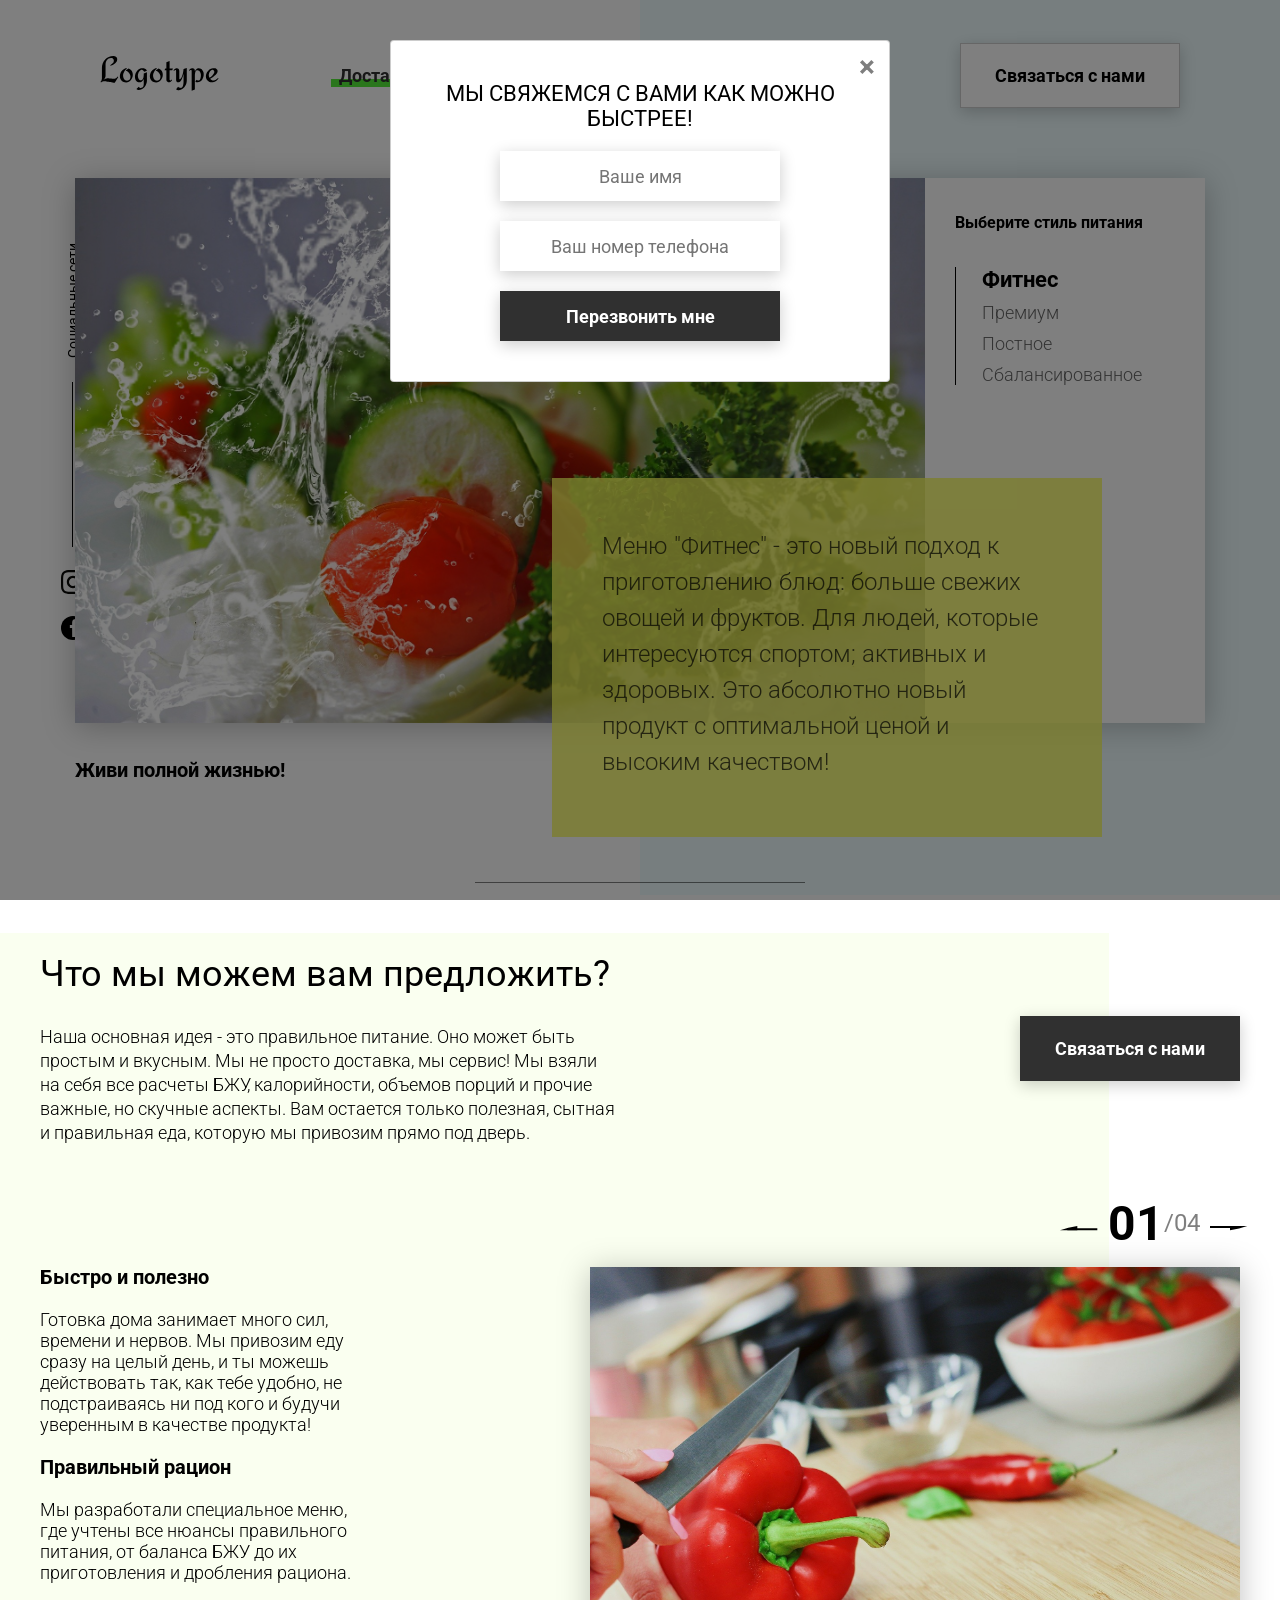
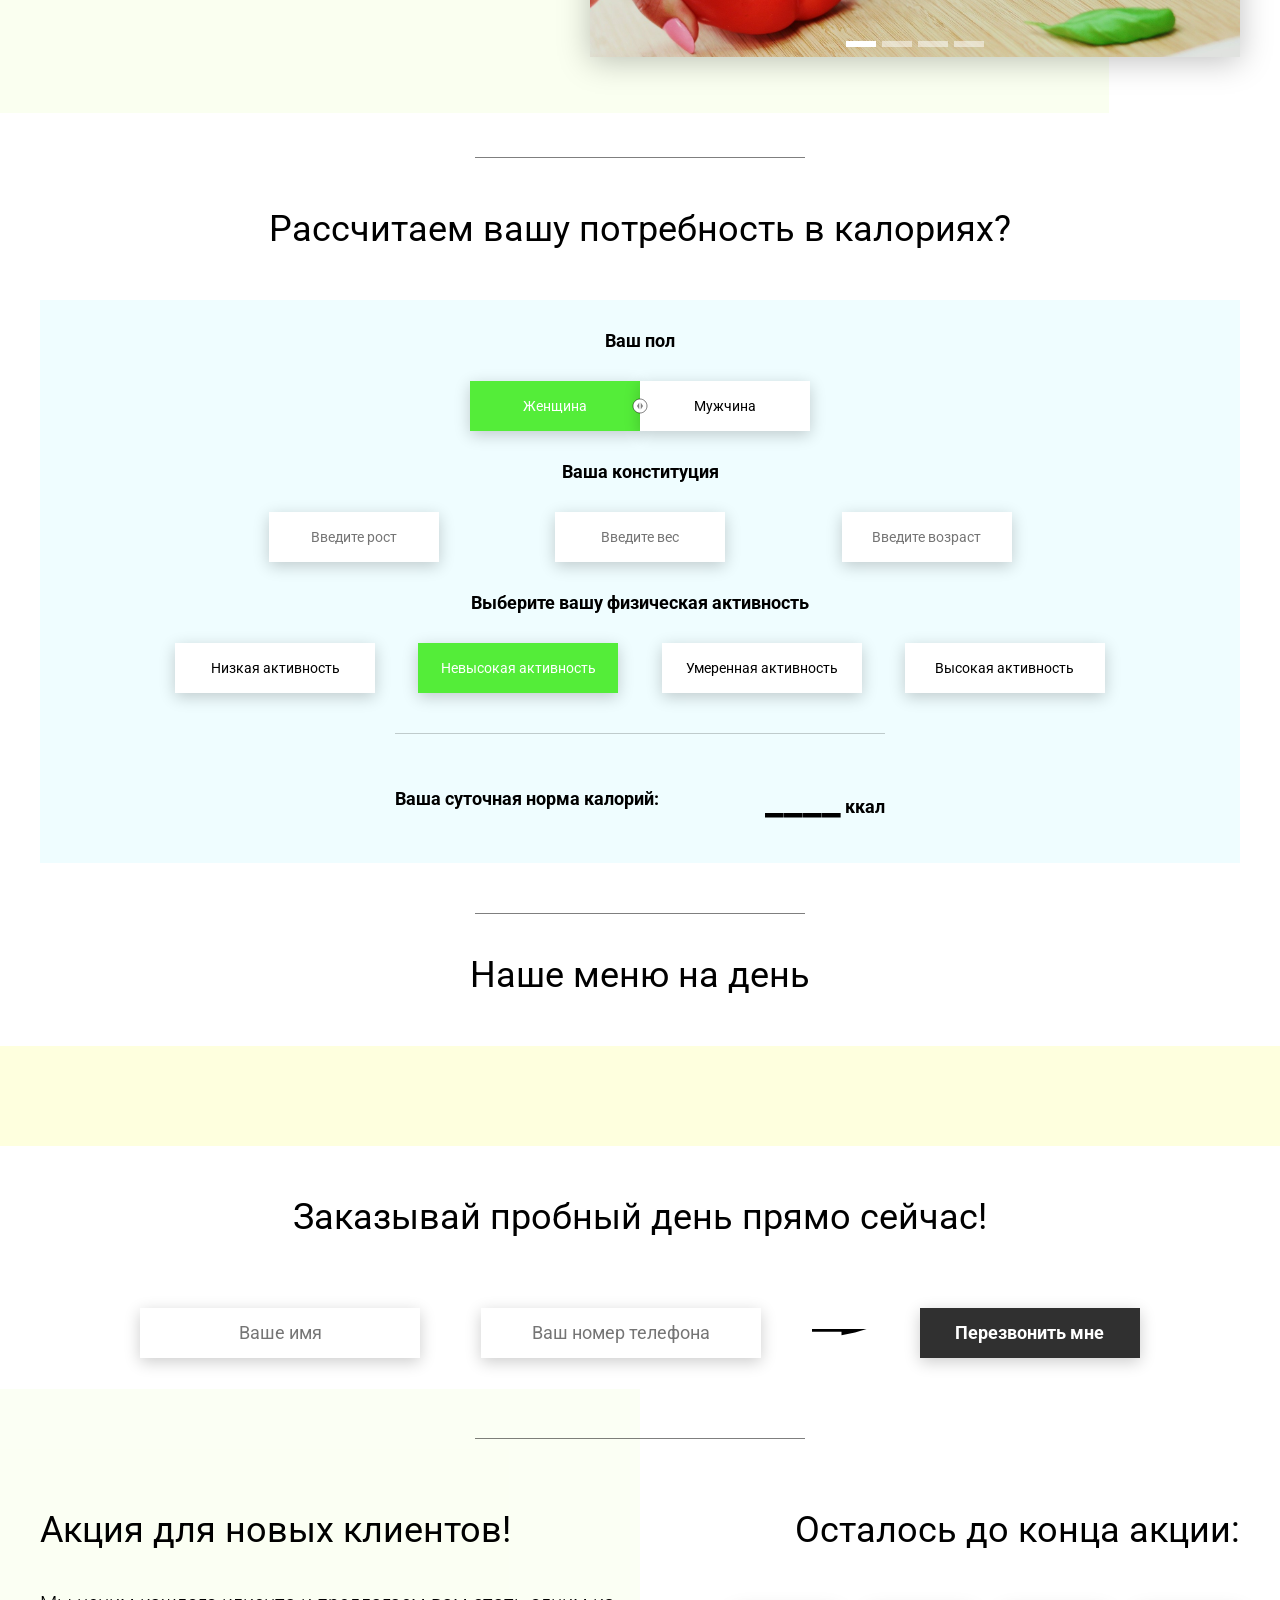
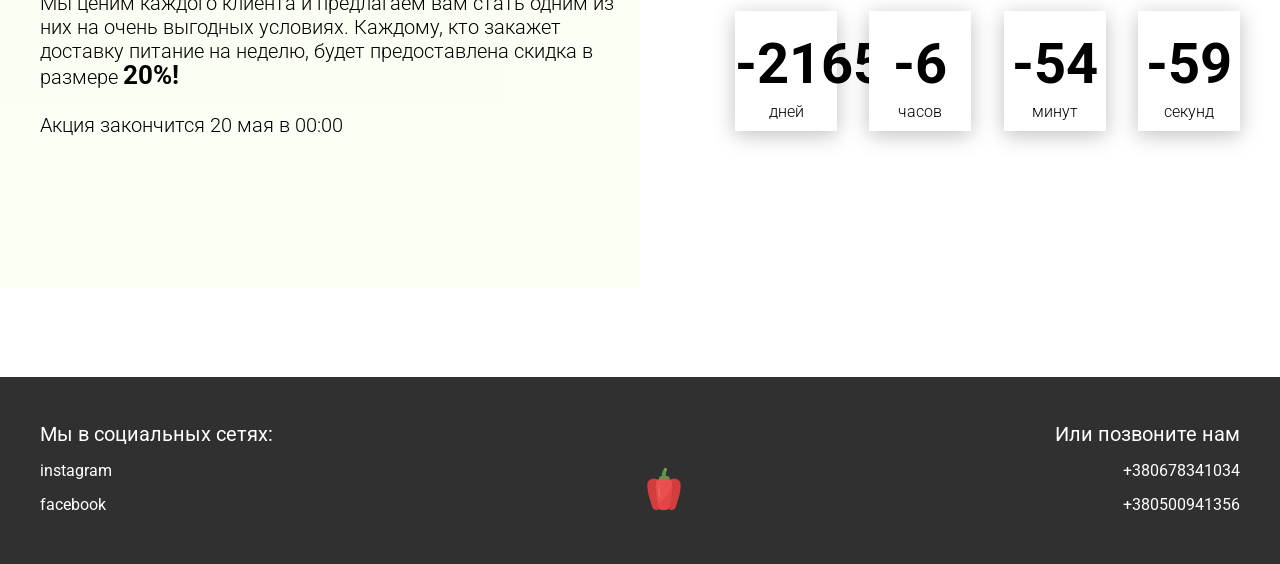
<file: food/index.html>
<!DOCTYPE html>
<html lang="en">
<head>
    <meta charset="UTF-8">
    <meta name="viewport" content="width=device-width, initial-scale=1.0">
    <title>Food</title>
    <link rel="stylesheet" href="css/styles1.css">
    <link rel="stylesheet" href="css/style.css">
</head>
<body>
    <header class="header">
        <div class="header__left-block">
            <div class="header__logo">
                <img src="icons/logo.svg" alt="Логотип">
            </div>
            <nav class="header__links">
                <a href="#" class="header__link">Доставка питания</a>
                <a href="#" class="header__link">Второй пункт</a>
            </nav>
        </div>
        <div class="header__right-block">
            <button class="btn btn_white" data-modal>Связаться с нами</button>
        </div>
    </header>
    <div class="sidepanel">
        <div class="sidepanel__text"><span>Социальные сети</span></div>
        <div class="sidepanel__divider"></div>
        <a href="#" class="sidepanel__icon">
            <img src="icons/instagram.svg" alt="instagram">
        </a>
        <a href="#" class="sidepanel__icon">
            <img src="icons/facebook.svg" alt="facebook">
        </a>
    </div>

    <div class="preview">
        <div class="bgc_blue"></div>
        <div class="container">
            <div class="tabcontainer">
                <div class="tabcontent">
                    <img src="img/tabs/vegy.jpg" alt="vegy">
                    <div class="tabcontent__descr">
                        Меню "Фитнес" - это новый подход к приготовлению блюд: больше свежих овощей и фруктов. Для людей, которые интересуются спортом; активных и здоровых. Это абсолютно новый продукт с оптимальной ценой и высоким качеством!
                    </div>
                </div>
                <div class="tabcontent">
                    <img src="img/tabs/elite.jpg" alt="elite">
                    <div class="tabcontent__descr">
                        Меню “Премиум” - мы используем не только красивый дизайн упаковки, но и качественное исполнение блюд. Красная рыба, морепродукты, фрукты - ресторанное меню без похода в ресторан!                                     
                    </div>
                </div>
                <div class="tabcontent">
                    <img src="img/tabs/post.jpg" alt="post">
                    <div class="tabcontent__descr">
                        Наше специальное “Постное меню” - это тщательный подбор ингредиентов: полное отсутствие продуктов животного происхождения. Полная гармония с собой и природой в каждом элементе! Все будет Ом!                                     
                    </div>
                </div>
                <div class="tabcontent">
                    <img src="img/tabs/vegy.jpg" alt="vegy">
                    <div class="tabcontent__descr">
                        Меню "Сбалансированное" - это соответствие вашего рациона всем научным рекомендациям. Мы тщательно просчитываем вашу потребность в к/б/ж/у и создаем лучшие блюда для вас.
                    </div>
                </div>
                <div class="tabheader">
                    <h3>Выберите стиль питания</h3>
                    <div class="tabheader__items">
                        <div class="tabheader__item tabheader__item_active">Фитнес</div>
                        <div class="tabheader__item">Премиум</div>
                        <div class="tabheader__item">Постное</div>
                        <div class="tabheader__item">Сбалансированное</div>
                    </div>
                </div>
            </div>
            <div class="preview__life">Живи полной жизнью!</div>
        </div>
    </div>

    <div class="divider"></div>

    <div class="offer">
        <div class="bgc_y"></div>
        <div class="container">
            <div class="offer__text">
                <h2 class="title">Что мы можем вам предложить?</h2>
                <div class="offer__descr">
                    Наша основная идея - это правильное питание. Оно может быть простым и вкусным. Мы не просто доставка, мы сервис! Мы взяли на себя все расчеты БЖУ, калорийности, объемов порций и прочие важные, но скучные аспекты. Вам остается только полезная, сытная и правильная еда, которую мы привозим прямо под дверь.
                </div>
            </div>
            <div class="offer__action">
                <button class="btn btn_dark" data-modal>Связаться с нами</button>
            </div>
        </div>
        <div class="container">
            <div class="offer__advantages">
                <h2>Быстро и полезно</h2>
                <div class="offer__advantages-text">
                    Готовка дома занимает много сил, времени и нервов. Мы привозим еду сразу на целый день, и ты можешь действовать так, как тебе удобно, не подстраиваясь ни под кого и будучи уверенным в качестве продукта!
                </div>
                <h2>Правильный рацион</h2>
                <div class="offer__advantages-text">
                    Мы разработали специальное меню, где учтены все нюансы правильного питания, от баланса БЖУ до их приготовления и дробления рациона.
                </div>
            </div>
            <div class="offer__slider">
                <div class="offer__slider-counter">
                    <div class="offer__slider-prev">
                        <img src="icons/left.svg" alt="prev">
                    </div>
                    <span id="current">03</span>
                    /
                    <span id="total">04</span>
                    <div class="offer__slider-next">
                        <img src="icons/right.svg" alt="next">
                    </div>
                </div>
                <div class="offer__slider-wrapper">
                   <div class="offer__slider-inner">
                        <div class="offer__slide">
                            <img src="img/slider/pepper.jpg" alt="pepper">
                        </div>
                        <div class="offer__slide">
                            <img src="img/slider/food-12.jpg" alt="food">
                        </div>
                        <div class="offer__slide">
                            <img src="img/slider/olive-oil.jpg" alt="oil">
                        </div>
                        <div class="offer__slide">
                            <img src="img/slider/paprika.jpg" alt="paprika">
                        </div>
                   </div>
                </div>
            </div>
        </div>
    </div>

    <div class="divider"></div>

    <div class="calculating">
        <div class="container">
            <h2 class="title">Рассчитаем вашу потребность в калориях?
            </h2>
            <div class="calculating__field">
                <div class="calculating__subtitle">
                    Ваш пол
                </div>
                <div class="calculating__choose" id="gender">
                    <div class="calculating__choose-item calculating__choose-item_active" id="female">Женщина</div>
                    <div class="calculating__choose-item" id="male">Мужчина</div>
                </div>

                <div class="calculating__subtitle">
                    Ваша конституция
                </div>
                <div class="calculating__choose calculating__choose_medium">
                    <input type="text" id="height" placeholder="Введите рост" class="calculating__choose-item">
                    <input type="text" id="weight" placeholder="Введите вес"  class="calculating__choose-item">
                    <input type="text" id="age" placeholder="Введите возраст" class="calculating__choose-item">
                </div>

                <div class="calculating__subtitle">
                    Выберите вашу физическая активность
                </div>
                <div class="calculating__choose calculating__choose_big">
                    <div data-ratio="1.2" id="low" class="calculating__choose-item">Низкая активность </div>
                    <div data-ratio="1.375" id="small"  class="calculating__choose-item calculating__choose-item_active">Невысокая активность</div>
                    <div data-ratio="1.55" id="medium" class="calculating__choose-item">Умеренная активность</div>
                    <div data-ratio="1.725" id="high" class="calculating__choose-item">Высокая активность</div>
                </div>

                <div class="calculating__divider"></div>

                <div class="calculating__total">
                    <div class="calculating__subtitle">
                        Ваша суточная норма калорий:
                    </div>
                    <div class="calculating__result">
                        <span>2700</span> ккал
                    </div>
                </div>
            </div>
        </div>
    </div>

    <div class="divider"></div>

    <div class="menu">
        <h2 class="title">Наше меню на день</h2>

        <div class="menu__field">
            <div class="container">

            </div>
        </div>
    </div>

    <div class="order">
        <div class="container">
            <div class="title">Заказывай пробный день прямо сейчас!</div>
            <form action="#" class="order__form">
                <input required placeholder="Ваше имя" name="name" type="text" class="order__input">
                <input required placeholder="Ваш номер телефона" name="phone" type="phone" class="order__input">
                <img src="icons/right.svg" alt="right">
                <button class="btn btn_dark btn_min">Перезвонить мне</button>
            </form>
        </div>
    </div>

    <div class="divider"></div>

    <div class="promotion">
        <div class="bgc_y"></div>
        <div class="container">
            <div class="promotion__text">
                <div class="title">Акция для новых клиентов!</div>
                <div class="promotion__descr">
                    Мы ценим каждого клиента и предлагаем вам стать одним из них на очень выгодных условиях. 
                    Каждому, кто закажет доставку питание на неделю, будет предоставлена скидка в размере <span>20%!</span>
                    <br><br>
                    Акция закончится 20 мая в 00:00
                </div>
            </div>
            <div class="promotion__timer">
                <div class="title">Осталось до конца акции:</div>
                <div class="timer">
                    <div class="timer__block">
                        <span id="days">12</span>
                        дней
                    </div>
                    <div class="timer__block">
                        <span id="hours">20</span>
                        часов
                    </div>
                    <div class="timer__block">
                        <span id="minutes">56</span>
                        минут
                    </div>
                    <div class="timer__block">
                        <span id="seconds">20</span>
                        секунд
                    </div>
                </div>
            </div>
        </div>
    </div>

    <footer class="footer">
        <div class="container">
            <div class="social">
                <div class="subtitle">Мы в социальных сетях:</div>
                <a href="#" class="link">instagram</a>
                <a href="#" class="link">facebook</a>
            </div>
            <div class="pepper">
                <img src="icons/veg.svg" alt="pepper">
            </div>
            <div class="call">
                <div class="subtitle">Или позвоните нам</div>
                <a href="#" class="link">+380678341034</a>
                <a href="#" class="link">+380500941356</a>
            </div>
        </div>
    </footer>

    <div class="modal">
        <div class="modal__dialog">
            <div class="modal__content">
                <form action="#">
                    <div class="modal__close" data-close>&times;</div>
                    <div class="modal__title">Мы свяжемся с вами как можно быстрее!</div>
                    <input required placeholder="Ваше имя" name="name" type="text" class="modal__input">
                    <input required placeholder="Ваш номер телефона" name="phone" type="phone" class="modal__input">
                    <button class="btn btn_dark btn_min">Перезвонить мне</button>
                </form>
            </div>
        </div>
    </div>
    <script src="js/bundle.js"></script>
</body>
</html>
</file>
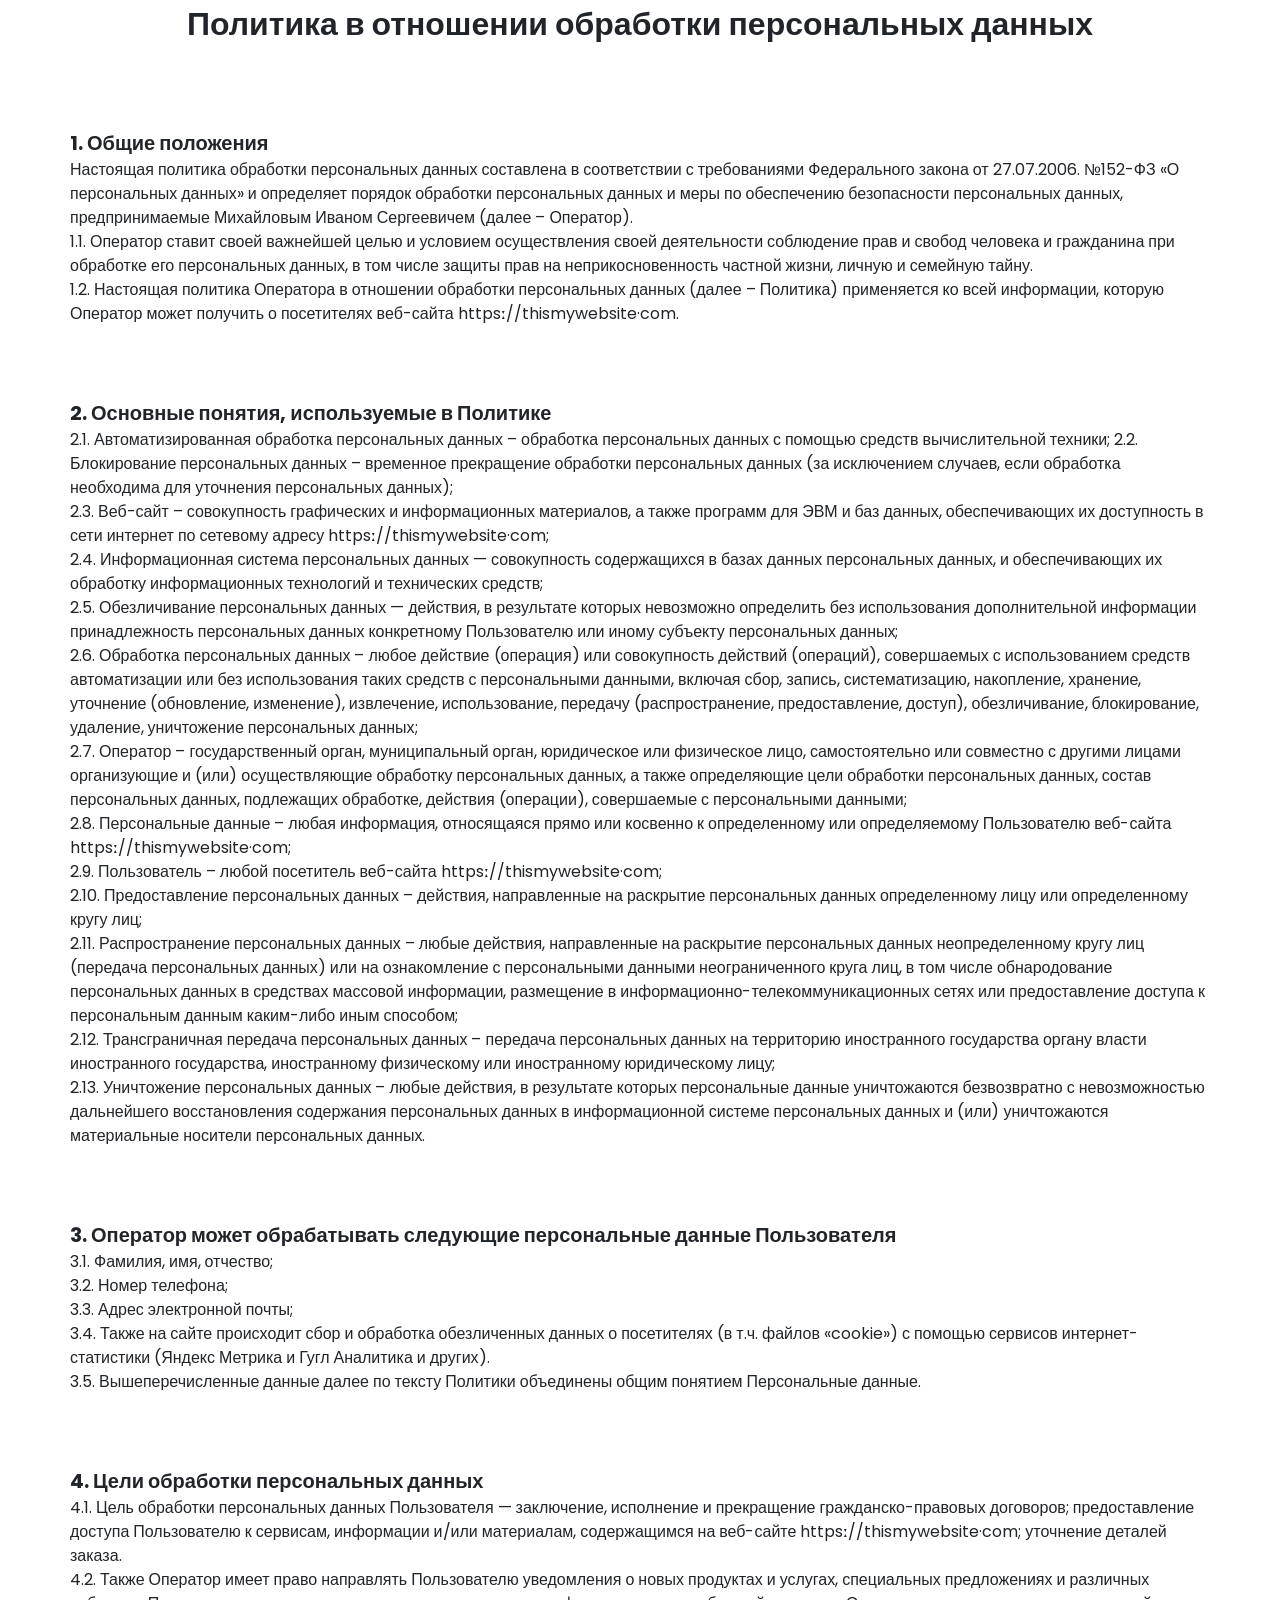
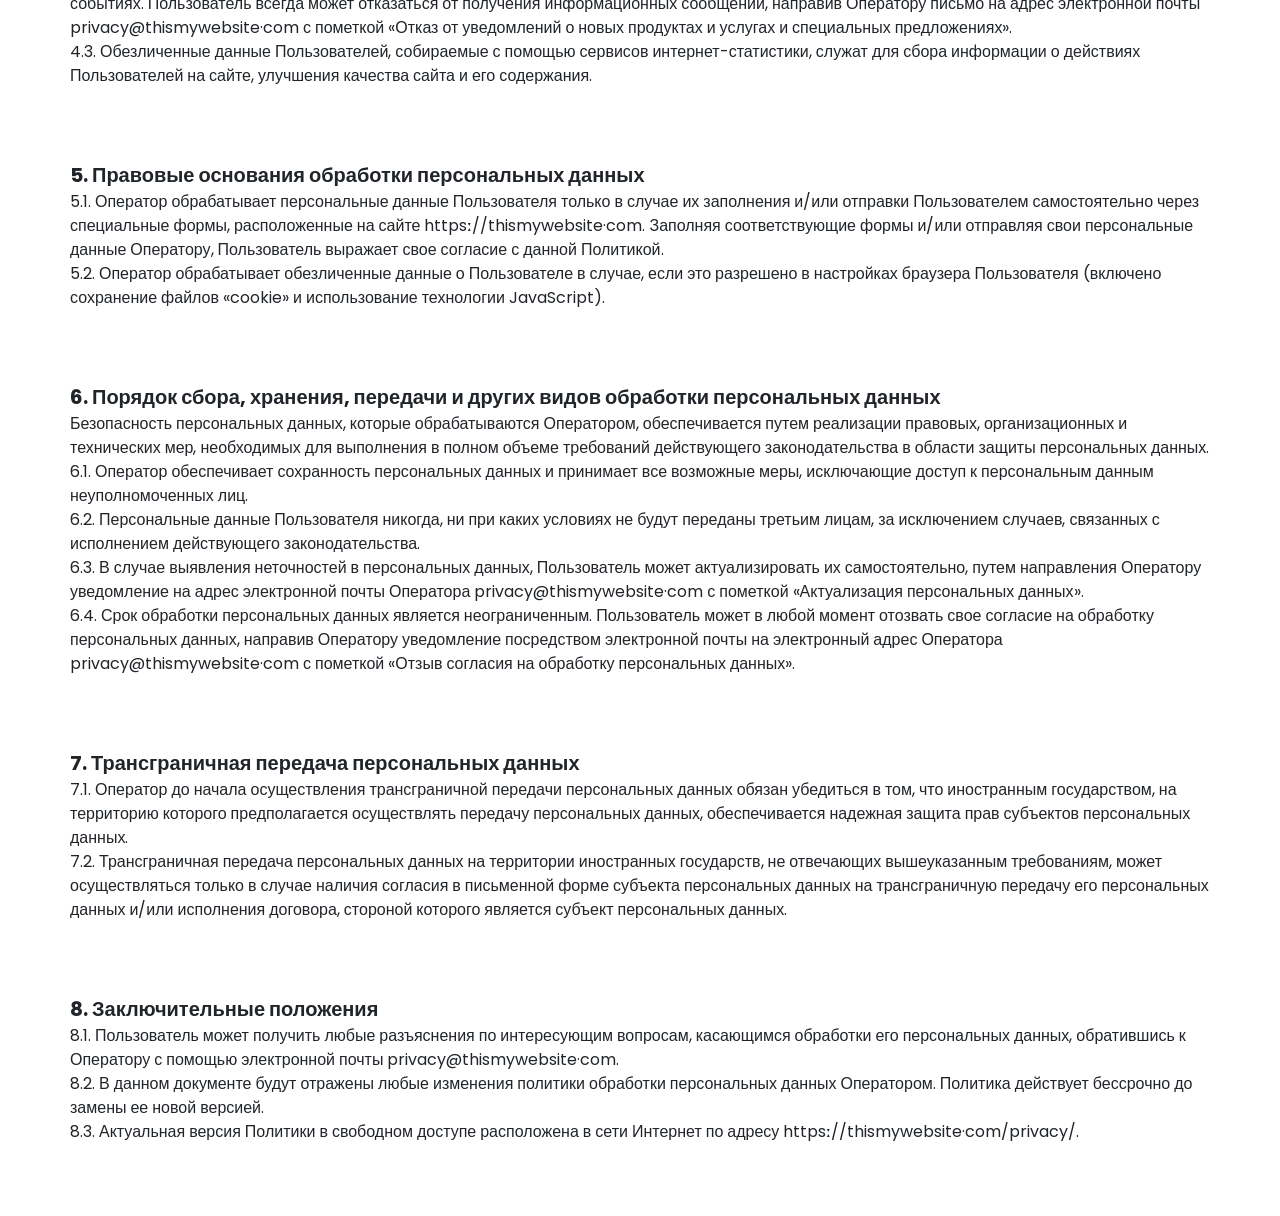
<file: policy.html>
<!DOCTYPE html><html lang="en"><head><meta charset="UTF-8"><meta name="viewport" content="width=device-width,initial-scale=1"><title>Policy</title><link rel="stylesheet" href="css/style.min.css"></head><body><div class="container"><h1 class="mainH1">Политика в отношении обработки персональных данных</h1><br><br><br><span class="policy__title">1. Общие положения</span><br>Настоящая политика обработки персональных данных составлена в соответствии с требованиями Федерального закона от 27.07.2006. №152-ФЗ «О персональных данных» и определяет порядок обработки персональных данных и меры по обеспечению безопасности персональных данных, предпринимаемые Михайловым Иваном Сергеевичем (далее – Оператор).<br>1.1. Оператор ставит своей важнейшей целью и условием осуществления своей деятельности соблюдение прав и свобод человека и гражданина при обработке его персональных данных, в том числе защиты прав на неприкосновенность частной жизни, личную и семейную тайну.<br>1.2. Настоящая политика Оператора в отношении обработки персональных данных (далее – Политика) применяется ко всей информации, которую Оператор может получить о посетителях веб-сайта httpsː//thismywebsite·com.<br><br><br><br><span class="policy__title">2. Основные понятия, используемые в Политике</span><br>2.1. Автоматизированная обработка персональных данных – обработка персональных данных с помощью средств вычислительной техники; 2.2. Блокирование персональных данных – временное прекращение обработки персональных данных (за исключением случаев, если обработка необходима для уточнения персональных данных);<br>2.3. Веб-сайт – совокупность графических и информационных материалов, а также программ для ЭВМ и баз данных, обеспечивающих их доступность в сети интернет по сетевому адресу httpsː//thismywebsite·com;<br>2.4. Информационная система персональных данных — совокупность содержащихся в базах данных персональных данных, и обеспечивающих их обработку информационных технологий и технических средств;<br>2.5. Обезличивание персональных данных — действия, в результате которых невозможно определить без использования дополнительной информации принадлежность персональных данных конкретному Пользователю или иному субъекту персональных данных;<br>2.6. Обработка персональных данных – любое действие (операция) или совокупность действий (операций), совершаемых с использованием средств автоматизации или без использования таких средств с персональными данными, включая сбор, запись, систематизацию, накопление, хранение, уточнение (обновление, изменение), извлечение, использование, передачу (распространение, предоставление, доступ), обезличивание, блокирование, удаление, уничтожение персональных данных;<br>2.7. Оператор – государственный орган, муниципальный орган, юридическое или физическое лицо, самостоятельно или совместно с другими лицами организующие и (или) осуществляющие обработку персональных данных, а также определяющие цели обработки персональных данных, состав персональных данных, подлежащих обработке, действия (операции), совершаемые с персональными данными;<br>2.8. Персональные данные – любая информация, относящаяся прямо или косвенно к определенному или определяемому Пользователю веб-сайта httpsː//thismywebsite·com;<br>2.9. Пользователь – любой посетитель веб-сайта httpsː//thismywebsite·com;<br>2.10. Предоставление персональных данных – действия, направленные на раскрытие персональных данных определенному лицу или определенному кругу лиц;<br>2.11. Распространение персональных данных – любые действия, направленные на раскрытие персональных данных неопределенному кругу лиц (передача персональных данных) или на ознакомление с персональными данными неограниченного круга лиц, в том числе обнародование персональных данных в средствах массовой информации, размещение в информационно-телекоммуникационных сетях или предоставление доступа к персональным данным каким-либо иным способом;<br>2.12. Трансграничная передача персональных данных – передача персональных данных на территорию иностранного государства органу власти иностранного государства, иностранному физическому или иностранному юридическому лицу;<br>2.13. Уничтожение персональных данных – любые действия, в результате которых персональные данные уничтожаются безвозвратно с невозможностью дальнейшего восстановления содержания персональных данных в информационной системе персональных данных и (или) уничтожаются материальные носители персональных данных.<br><br><br><br><span class="policy__title">3. Оператор может обрабатывать следующие персональные данные Пользователя</span><br>3.1. Фамилия, имя, отчество;<br>3.2. Номер телефона;<br>3.3. Адрес электронной почты;<br>3.4. Также на сайте происходит сбор и обработка обезличенных данных о посетителях (в т.ч. файлов «cookie») с помощью сервисов интернет-статистики (Яндекс Метрика и Гугл Аналитика и других).<br>3.5. Вышеперечисленные данные далее по тексту Политики объединены общим понятием Персональные данные.<br><br><br><br><span class="policy__title">4. Цели обработки персональных данных</span><br>4.1. Цель обработки персональных данных Пользователя — заключение, исполнение и прекращение гражданско-правовых договоров; предоставление доступа Пользователю к сервисам, информации и/или материалам, содержащимся на веб-сайте httpsː//thismywebsite·com; уточнение деталей заказа.<br>4.2. Также Оператор имеет право направлять Пользователю уведомления о новых продуктах и услугах, специальных предложениях и различных событиях. Пользователь всегда может отказаться от получения информационных сообщений, направив Оператору письмо на адрес электронной почты privacy@thismywebsite·com с пометкой «Отказ от уведомлений о новых продуктах и услугах и специальных предложениях».<br>4.3. Обезличенные данные Пользователей, собираемые с помощью сервисов интернет-статистики, служат для сбора информации о действиях Пользователей на сайте, улучшения качества сайта и его содержания.<br><br><br><br><span class="policy__title">5. Правовые основания обработки персональных данных</span><br>5.1. Оператор обрабатывает персональные данные Пользователя только в случае их заполнения и/или отправки Пользователем самостоятельно через специальные формы, расположенные на сайте httpsː//thismywebsite·com. Заполняя соответствующие формы и/или отправляя свои персональные данные Оператору, Пользователь выражает свое согласие с данной Политикой.<br>5.2. Оператор обрабатывает обезличенные данные о Пользователе в случае, если это разрешено в настройках браузера Пользователя (включено сохранение файлов «cookie» и использование технологии JavaScript).<br><br><br><br><span class="policy__title">6. Порядок сбора, хранения, передачи и других видов обработки персональных данных</span><br>Безопасность персональных данных, которые обрабатываются Оператором, обеспечивается путем реализации правовых, организационных и технических мер, необходимых для выполнения в полном объеме требований действующего законодательства в области защиты персональных данных.<br>6.1. Оператор обеспечивает сохранность персональных данных и принимает все возможные меры, исключающие доступ к персональным данным неуполномоченных лиц.<br>6.2. Персональные данные Пользователя никогда, ни при каких условиях не будут переданы третьим лицам, за исключением случаев, связанных с исполнением действующего законодательства.<br>6.3. В случае выявления неточностей в персональных данных, Пользователь может актуализировать их самостоятельно, путем направления Оператору уведомление на адрес электронной почты Оператора privacy@thismywebsite·com с пометкой «Актуализация персональных данных».<br>6.4. Срок обработки персональных данных является неограниченным. Пользователь может в любой момент отозвать свое согласие на обработку персональных данных, направив Оператору уведомление посредством электронной почты на электронный адрес Оператора privacy@thismywebsite·com с пометкой «Отзыв согласия на обработку персональных данных».<br><br><br><br><span class="policy__title">7. Трансграничная передача персональных данных</span><br>7.1. Оператор до начала осуществления трансграничной передачи персональных данных обязан убедиться в том, что иностранным государством, на территорию которого предполагается осуществлять передачу персональных данных, обеспечивается надежная защита прав субъектов персональных данных.<br>7.2. Трансграничная передача персональных данных на территории иностранных государств, не отвечающих вышеуказанным требованиям, может осуществляться только в случае наличия согласия в письменной форме субъекта персональных данных на трансграничную передачу его персональных данных и/или исполнения договора, стороной которого является субъект персональных данных.<br><br><br><br><span class="policy__title">8. Заключительные положения</span><br>8.1. Пользователь может получить любые разъяснения по интересующим вопросам, касающимся обработки его персональных данных, обратившись к Оператору с помощью электронной почты privacy@thismywebsite·com.<br>8.2. В данном документе будут отражены любые изменения политики обработки персональных данных Оператором. Политика действует бессрочно до замены ее новой версией.<br>8.3. Актуальная версия Политики в свободном доступе расположена в сети Интернет по адресу httpsː//thismywebsite·com/privacy/.<br><br><br><br></div><script src="js/script.js"></script></body></html>
</file>
<file: food/css/styles1.css>
.carousel-indicators {
    position: absolute;
    right: 0;
    bottom: 0;
    left: 0;
    z-index: 15;
    display: flex;
    justify-content: center;
    margin-right: 15%;
    margin-left: 15%;
    list-style: none;
}

.dot {
    box-sizing: content-box;
    flex: 0 1 auto;
    width: 30px;
    height: 6px;
    margin-right: 3px;
    margin-left: 3px;
    cursor: pointer;
    background-color: #fff;
    background-clip: padding-box;
    border-top: 10px solid transparent;
    border-bottom: 10px solid transparent;
    opacity: .5;
    transition: opacity .6s ease;
}
</file>
<file: food/css/style.css>
@import url(https://fonts.googleapis.com/css?family=Roboto:300,400,700&display=swap&subset=cyrillic-ext);*{box-sizing:border-box;margin:0;padding:0;font-family:Roboto,sans-serif}a{text-decoration:none}.btn{width:220px;height:65px;display:flex;justify-content:center;align-items:center;background-color:#fff;font-size:18px;font-weight:700;border:1px solid rgba(0,0,0,.2);box-shadow:0 4px 15px rgba(0,0,0,.2);cursor:pointer;transition:.3s all;outline:0}.btn_white{background-color:#fff}.btn_dark{background-color:#303030;color:#fff;border:none}.btn_min{height:50px}.btn:hover{box-shadow:0 4px 30px rgba(0,0,0,.3)}.container{max-width:1200px;margin:0 auto}.divider{width:330px;height:1px;margin:0 auto;background-color:rgba(0,0,0,.5)}.title{font-size:36px;font-weight:400}.header{display:flex;justify-content:space-between;align-items:center;height:150px;padding:0 100px}.header__left-block{display:flex;justify-content:space-between;min-width:550px}.header__logo{max-width:170px}.header__logo img{width:100%}.header__links{display:flex;align-items:center}.header__link{position:relative;margin-right:45px;font-weight:700;font-size:18px;color:#303030}.header__link:after{content:'';position:absolute;display:block;width:110%;left:-5%;bottom:-1px;z-index:-1;height:8px;background:#54ed39}.header__link:last-child{margin-right:0}.sidepanel{position:fixed;left:60px;top:240px;height:400px;width:25px;display:flex;flex-direction:column;justify-content:space-between;align-items:center}.sidepanel__text{width:120px;height:120px;font-size:14px}.sidepanel__text span{display:flex;transform:rotate(-90deg) translateX(-50px)}.sidepanel__divider{width:1px;height:165px;background-color:#000}.sidepanel__icon{width:24px;height:24px}.sidepanel__icon img{width:100%}.preview{padding:28px 0 100px 0;position:relative}.preview__life{font-weight:700;font-size:20px;margin-left:35px;margin-top:35px}.bgc_blue{position:absolute;right:0;top:-155px;width:50vw;height:900px;background:rgba(146,242,255,.15);z-index:-1}.tabcontainer{display:flex;width:1130px;margin:0 auto;box-shadow:0 4px 30px rgba(0,0,0,.25)}.tabcontent{width:850px;position:relative}.tabcontent img{width:100%;height:100%;object-fit:cover}.tabcontent__descr{position:absolute;top:300px;right:-177px;width:550px;height:359px;background:rgba(251,254,93,.8);padding:50px;font-size:24px;font-weight:300;line-height:36px;color:rgba(0,0,0,.7)}.tabheader{width:280px;padding:35px 30px;background-color:#fff}.tabheader h3{font-weight:700;font-size:16px}.tabheader__items{margin-top:35px;padding-left:26px;border-left:1px solid #000}.tabheader__item{font-weight:700;font-size:18px;font-weight:300;margin-top:10px;color:rgba(0,0,0,.6);cursor:pointer;transition:.3s all}.tabheader__item_active{color:#000;font-size:22px;font-weight:700}.offer{padding:70px 0 100px 0;position:relative}.offer .container{display:flex;justify-content:space-between}.offer .bgc_y{position:absolute;width:1109px;height:780px;background:rgba(243,255,222,.45);z-index:-1;top:50px}.offer__text{width:580px}.offer__descr{font-size:18px;margin-top:30px;font-weight:300;line-height:24px}.offer__action{display:flex;align-items:center;justify-content:flex-end}.offer__advantages{width:330px;margin-top:50px}.offer__advantages h2{font-weight:700;font-size:20px;margin-top:20px}.offer__advantages h2:first-child{margin-top:70px}.offer__advantages-text{margin-top:20px;font-size:18px;font-weight:300;line-height:21px}.offer__slider{width:650px;margin-top:50px;display:flex;flex-direction:column;align-items:flex-end}.offer__slider-counter{display:flex;width:180px;align-items:center;font-size:24px;color:rgba(0,0,0,.5)}.offer__slider-wrapper{width:100%;margin-top:15px;box-shadow:0 4px 30px rgba(0,0,0,.25)}.offer__slider-prev{margin-right:10px;cursor:pointer}.offer__slider-next{margin-left:10px;cursor:pointer}.offer__slider #current{font-size:48px;font-weight:700;color:#000}.offer__slide{width:100%;height:390px}.offer__slide img{width:100%;height:100%;object-fit:cover}.calculating{padding:50px 0}.calculating .title{text-align:center}.calculating__field{width:100%;margin-top:50px;background:rgba(146,242,255,.15);padding:30px 0 40px 0}.calculating__subtitle{text-align:center;font-size:18px;font-weight:700;margin-top:30px}.calculating__subtitle:first-child{margin-top:0}.calculating #gender:after{content:'';position:absolute;top:50%;transform:translateY(-50%);display:block;width:16px;height:16px;background:url(../icons/switch.svg) center center/cover no-repeat}.calculating__choose{position:relative;display:flex;margin-top:30px;justify-content:center}.calculating__choose-item{display:flex;align-items:center;justify-content:center;width:170px;height:50px;padding:0 10px;background:#fff;box-shadow:0 4px 15px rgba(0,0,0,.2);border:none;text-align:center;font-size:14px;cursor:pointer;outline:0;transition:.3s all}.calculating__choose-item_active{color:#fff;background-color:#54ed39}.calculating__choose_medium{width:743px;justify-content:space-between;margin:30px auto 0 auto}.calculating__choose_big{width:930px;justify-content:space-between;margin:30px auto 0 auto}.calculating__choose_big .calculating__choose-item{width:200px}.calculating__divider{width:490px;height:1px;margin:40px auto;background-color:rgba(0,0,0,.2)}.calculating__total{width:490px;margin:0 auto;display:flex;justify-content:space-between;align-items:center}.calculating__result{font-size:18px;font-weight:700}.calculating__result span{font-size:42px}.menu{padding:40px 0 50px 0}.menu .container{display:flex;justify-content:space-between;align-items:flex-start}.menu .title{text-align:center}.menu__field{margin-top:50px;padding:50px 0;width:100%;background:rgba(249,254,126,.25)}.menu__item{width:320px;min-height:450px;background:#fff;box-shadow:0 4px 25px rgba(0,0,0,.25);font-size:16px;font-weight:300}.menu__item img{width:100%;height:200px;object-fit:cover}.menu__item-subtitle{font-weight:700;font-size:18px;padding:0 20px;margin-top:20px}.menu__item-descr{margin-top:20px;padding:0 20px}.menu__item-divider{width:100%;height:1px;background-color:rgba(0,0,0,.25);margin-top:40px}.menu__item-price{display:flex;justify-content:space-between;align-items:center;padding:10px 20px}.menu__item-price span{font-size:24px;font-weight:700}.order{padding-bottom:80px}.order .title{text-align:center}.order__form{margin-top:70px;padding:0 100px;display:flex;justify-content:space-between;align-items:center}.order__form img{transform:scale(1.5)}.order__input{width:280px;height:50px;background:#fff;box-shadow:0 4px 15px rgba(0,0,0,.2);border:none;font-size:18px;text-align:center;padding:0 20px;outline:0}.promotion{padding:70px 0 240px 0;position:relative}.promotion .container{display:flex}.promotion .bgc_y{position:absolute;width:50%;height:499px;background:rgba(243,255,222,.35);z-index:-1;top:-50px;left:0}.promotion__text{width:50%}.promotion__descr{margin-top:40px;font-size:20px;line-height:24px;font-weight:300}.promotion__descr span{font-weight:700;font-size:26px}.promotion__timer{width:50%}.promotion__timer .title{text-align:right}.promotion__timer .timer{margin-top:60px;padding-left:95px;display:flex;justify-content:space-between;align-items:center}.promotion__timer .timer__block{width:102px;height:120px;background:#fff;box-shadow:0 4px 20px rgba(0,0,0,.25);font-size:16px;font-weight:300;text-align:center}.promotion__timer .timer__block span{display:block;margin-top:20px;margin-bottom:5px;font-size:56px;font-weight:700}.footer{min-height:180px;background-color:#303030;padding:45px 0 50px 0;color:#fff}.footer .container{height:100%;display:flex;justify-content:space-between;align-items:flex-end}.footer .subtitle{font-size:20px}.footer .link{display:block;margin-top:15px;font-size:16px;color:#fff}.footer .call{text-align:right}.modal{position:fixed;top:0;left:0;z-index:1050;display:none;width:100%;height:100%;overflow:hidden;background-color:rgba(0,0,0,.5)}.modal__dialog{max-width:500px;margin:40px auto}.modal__content{position:relative;width:100%;padding:40px;background-color:#fff;border:1px solid rgba(0,0,0,.2);border-radius:4px;max-height:80vh;overflow-y:auto}.modal__close{position:absolute;top:8px;right:14px;font-size:30px;color:#000;opacity:.5;font-weight:700;border:none;background-color:transparent;cursor:pointer}.modal__title{text-align:center;font-size:22px;text-transform:uppercase}.modal__input{display:block;margin:20px auto 20px auto;width:280px;height:50px;background:#fff;box-shadow:0 4px 15px rgba(0,0,0,.2);border:none;font-size:18px;text-align:center;padding:0 20px;outline:0}.modal .btn{display:block;width:280px;margin:0 auto}.show{display:block}.hide{display:none}.fade{animation-name: fade;animation-duration: 1.5s;}@keyframes fade{from{opacity: 0.1;}to{opacity: 1;}}
</file>
<file: css/style.min.css>
/*!
 * Bootstrap Reboot v4.3.1 (https://getbootstrap.com/)
 * Copyright 2011-2019 The Bootstrap Authors
 * Copyright 2011-2019 Twitter, Inc.
 * Licensed under MIT (https://github.com/twbs/bootstrap/blob/master/LICENSE)
 * Forked from Normalize.css, licensed MIT (https://github.com/necolas/normalize.css/blob/master/LICENSE.md)
 */@import url(https://fonts.googleapis.com/css2?family=Poppins:wght@500;700&display=swap);*,::after,::before{box-sizing:border-box}html{font-family:sans-serif;line-height:1.15;-webkit-text-size-adjust:100%;-webkit-tap-highlight-color:transparent}article,aside,figcaption,figure,footer,header,hgroup,main,nav,section{display:block}body{margin:0;font-family:-apple-system,BlinkMacSystemFont,"Segoe UI",Roboto,"Helvetica Neue",Arial,"Noto Sans",sans-serif,"Apple Color Emoji","Segoe UI Emoji","Segoe UI Symbol","Noto Color Emoji";font-size:1rem;font-weight:400;line-height:1.5;color:#212529;text-align:left;background-color:#fff}[tabindex="-1"]:focus{outline:0!important}hr{box-sizing:content-box;height:0;overflow:visible}h1,h2,h3,h4,h5,h6{margin-top:0;margin-bottom:.5rem}p{margin-top:0;margin-bottom:1rem}abbr[data-original-title],abbr[title]{text-decoration:underline;-webkit-text-decoration:underline dotted;text-decoration:underline dotted;cursor:help;border-bottom:0;-webkit-text-decoration-skip-ink:none;text-decoration-skip-ink:none}address{margin-bottom:1rem;font-style:normal;line-height:inherit}dl,ol,ul{margin-top:0;margin-bottom:1rem}ol ol,ol ul,ul ol,ul ul{margin-bottom:0}dt{font-weight:700}dd{margin-bottom:.5rem;margin-left:0}blockquote{margin:0 0 1rem}b,strong{font-weight:bolder}small{font-size:80%}sub,sup{position:relative;font-size:75%;line-height:0;vertical-align:baseline}sub{bottom:-.25em}sup{top:-.5em}a{color:#007bff;text-decoration:none;background-color:transparent}a:hover{color:#0056b3;text-decoration:underline}a:not([href]):not([tabindex]){color:inherit;text-decoration:none}a:not([href]):not([tabindex]):focus,a:not([href]):not([tabindex]):hover{color:inherit;text-decoration:none}a:not([href]):not([tabindex]):focus{outline:0}code,kbd,pre,samp{font-family:SFMono-Regular,Menlo,Monaco,Consolas,"Liberation Mono","Courier New",monospace;font-size:1em}pre{margin-top:0;margin-bottom:1rem;overflow:auto}figure{margin:0 0 1rem}img{vertical-align:middle;border-style:none}svg{overflow:hidden;vertical-align:middle}table{border-collapse:collapse}caption{padding-top:.75rem;padding-bottom:.75rem;color:#6c757d;text-align:left;caption-side:bottom}th{text-align:inherit}label{display:inline-block;margin-bottom:.5rem}button{border-radius:0}button:focus{outline:1px dotted;outline:5px auto -webkit-focus-ring-color}button,input,optgroup,select,textarea{margin:0;font-family:inherit;font-size:inherit;line-height:inherit}button,input{overflow:visible}button,select{text-transform:none}select{word-wrap:normal}[type=button],[type=reset],[type=submit],button{-webkit-appearance:button}[type=button]:not(:disabled),[type=reset]:not(:disabled),[type=submit]:not(:disabled),button:not(:disabled){cursor:pointer}[type=button]::-moz-focus-inner,[type=reset]::-moz-focus-inner,[type=submit]::-moz-focus-inner,button::-moz-focus-inner{padding:0;border-style:none}input[type=checkbox],input[type=radio]{box-sizing:border-box;padding:0}input[type=date],input[type=datetime-local],input[type=month],input[type=time]{-webkit-appearance:listbox}textarea{overflow:auto;resize:vertical}fieldset{min-width:0;padding:0;margin:0;border:0}legend{display:block;width:100%;max-width:100%;padding:0;margin-bottom:.5rem;font-size:1.5rem;line-height:inherit;color:inherit;white-space:normal}progress{vertical-align:baseline}[type=number]::-webkit-inner-spin-button,[type=number]::-webkit-outer-spin-button{height:auto}[type=search]{outline-offset:-2px;-webkit-appearance:none}[type=search]::-webkit-search-decoration{-webkit-appearance:none}::-webkit-file-upload-button{font:inherit;-webkit-appearance:button}output{display:inline-block}summary{display:list-item;cursor:pointer}template{display:none}[hidden]{display:none!important}*{font-family:Poppins,sans-serif;margin:0;padding:0}.container{width:1140px;margin:0 auto;position:relative}.divider{width:60px;height:3px;background-color:#ffa501;margin:25px auto 0 auto}p{margin:0}.pageup{display:none;position:fixed;bottom:40px;right:50px;width:40px;height:40px}.pageup img{width:100%}.promo{min-height:100vh;position:relative;background-size:55%;padding-top:255px}.promo__title{width:535px;margin-top:10px}.promo__subtitle{position:relative;padding-left:10px;z-index:2}.promo__subtitle:before{content:'';position:absolute;z-index:-1;top:-25%;left:0;width:36px;height:36px;border-radius:100%;background:#ffa501}.promo__btns{margin-top:270px;display:flex;align-items:center;justify-content:space-between}.promo__link{display:block;margin-right:35px;color:#000;font-weight:700}.promo__link:hover{color:#000;text-decoration:none}.promo__clip{position:absolute;display:flex;justify-content:center;align-items:center;top:0;left:0;width:100%;height:100%;background:#fff}.promo__clip:nth-child(2){background:#ffa501;-webkit-clip-path:circle(300px at center);clip-path:circle(300px at center)}.promo__clip:nth-child(2) h1{-webkit-text-stroke:2px;-webkit-text-stroke-color:#000;color:transparent}.promo__link:hover .btn__span:nth-child(1){transform:scaleY(1);transform-origin:bottom;transition:transform .3s;transition-delay:.3s}.promo__link:hover .btn__span:nth-child(2){transform:scaleX(1);transform-origin:left;transition:transform .3s;transition-delay:.3s}.promo__link:hover .btn__span:nth-child(3){transform:scaleY(1);transform-origin:bottom;transition:transform .3s;transition-delay:.5s}.promo__link:hover .btn__span:nth-child(4){transform:scaleX(1);transform-origin:left;transition:transform .3s;transition-delay:.5s}.title{font-weight:700;font-size:36px;line-height:60px}.title_fz14{font-size:14px;line-height:21px}.title_fz16{font-size:16px;line-height:24px}.title_fz20{font-size:20px;line-height:30px}.title_fz36{font-size:36px}.title_fz48{font-size:48px}.title__section-title{position:relative;text-align:center}.title__section-title:before{content:'';position:absolute;z-index:-1;top:-25%;left:0;width:36px;height:36px;border-radius:100%;background:#ffa501}.title__section-title:before{top:-6px;left:50%;transform:translateX(-50%)}.title__section-subtitle{text-align:center}.title_clip{position:absolute;left:50%;font-size:10em;white-space:nowrap;line-height:100vh;cursor:default;-webkit-animation:animate 20s linear infinite;animation:animate 20s linear infinite}@-webkit-keyframes animate{0%{transform:translateX(-30%)}100%{transform:translateX(-120%)}}@keyframes animate{0%{transform:translateX(-30%)}100%{transform:translateX(-120%)}}.btn{position:relative;height:45px;background:#ffa501;box-shadow:0 4px 4px rgba(0,0,0,.15);color:rgba(0,0,0,.6);padding:12px 25px;transition:all .5s}.btn:hover{color:#000}.btn .btn__span{display:block;position:absolute;background:#000}.btn .btn__span:nth-child(1){left:0;bottom:0;width:2px;height:100%;transform:scaleY(0);transform-origin:top;transition:transform .5s;transition-delay:.5s}.btn .btn__span:nth-child(2){left:0;bottom:0;width:100%;height:2px;transform:scaleX(0);transform-origin:right;transition:transform .5s;transition-delay:.5s}.btn .btn__span:nth-child(3){right:0;bottom:0;width:2px;height:100%;transform:scaleY(0);transform-origin:top;transition:transform .5s;transition-delay:.7s}.btn .btn__span:nth-child(4){left:0;top:0;width:100%;height:2px;transform:scaleX(0);transform-origin:right;transition:transform .5s;transition-delay:.7s}.sidepanel{position:fixed;top:230px;left:50px;display:flex;flex-direction:column;justify-content:space-between;align-items:center;height:340px;z-index:3}.sidepanel__divider{width:2px;height:70px;background-color:#000}.sidepanel__text{height:150px;width:25px}.sidepanel__text span{transform:rotate(-90deg) translate(-30%,-260%);display:block;width:150px}.hamburger{display:flex;flex-direction:column;justify-content:space-between;align-items:flex-end;position:absolute;top:20px;right:30px;height:21px;cursor:pointer}.hamburger span{background-color:#000;display:block;width:30px;height:3px}.hamburger span:nth-child(2){width:36px}.menu{position:fixed;top:0;left:-100%;width:100%;height:100vh;z-index:10;visibility:hidden;opacity:0;transition:all .6s}.menu.active{left:0;visibility:visible;opacity:1}.menu__block{position:relative;width:345px;background-color:#ffa501;height:100%;padding-top:140px;padding-left:40px;transition:all .6s;z-index:10}.menu__close{position:absolute;top:25px;right:25px;cursor:pointer}.menu__list{list-style-type:none;padding-left:35px}.menu__link{position:relative;font-weight:700;font-size:24px;line-height:36px;margin-bottom:15px}.menu__link:before{content:'';position:absolute;left:-35px;top:10px;width:15px;height:15px;border-radius:100%;border:1px solid #000;transition:all .6s}.menu__link:hover:before{background-color:#fff;border:1px solid #fff}.menu__link a{color:#fff}.menu__social{position:absolute;bottom:50px;left:50%;transform:translateX(-50%);width:90px;display:flex;justify-content:space-between;align-items:center}.menu__overlay{position:fixed;top:0;left:0;width:100%;height:100%;background-color:#fff;opacity:.75}.about{padding-top:120px}.about__wrapper{display:grid;grid-template-columns:400px 670px;grid-template-rows:minmax(245px,auto) minmax(255px,auto);grid-auto-rows:minmax(245px,auto);-moz-column-gap:70px;column-gap:70px;row-gap:40px}.about__photo{grid-row:1/3}.about__photo img{width:100%;height:100%;-o-object-fit:cover;object-fit:cover}.about__descr{padding-top:6px}.about__descr .divider{margin:0}.about__title{position:relative;padding:1px 0 0 12px}.about__title:before{content:'';position:absolute;z-index:-1;top:-25%;left:0;width:36px;height:36px;border-radius:100%;background:#ffa501}.about__text{margin-top:20px;font-size:14px;line-height:21px}.about__skills{display:grid;grid-template:repeat(2,minmax(115px,auto))/repeat(2,260px);grid-auto-rows:1fr;-moz-column-gap:50px;column-gap:50px;row-gap:20px}.about__skills-item{display:grid;grid-template-columns:40px 200px;-moz-column-gap:20px;column-gap:20px}.about__skills-circle{position:relative;padding:15px 0 0 15px}.about__skills-circle:before{content:'';position:absolute;z-index:-1;top:-25%;left:0;width:36px;height:36px;border-radius:100%;background:#ffa501}.about__skills-circle:before{top:0}.about__skills-text{margin-top:6px;font-size:12px;line-height:18px}.resume{padding-top:120px}.resume__wrapper{padding:60px 65px 0 65px;display:grid;grid-template-columns:repeat(2,425px);-moz-column-gap:135px;column-gap:135px}.resume__column-title{position:relative;padding-left:35px}.resume__column-title:before{content:'';position:absolute;width:15px;height:15px;background:#ffa501;border-radius:100%;left:-7px;top:50%;transform:translateY(-50%)}.resume__column ul{list-style-type:none}.resume__column ul li{position:relative}.resume__column ul li:after{content:'';width:1px;height:calc(100% + 16px);position:absolute;top:-16px;left:0;background-color:#000}.resume__item{position:relative}.resume__item:before{content:'';height:1px;width:45px;position:absolute;top:68px;background-color:#000}.resume__item-head{position:relative;padding:45px 0 0 100px}.resume__item-head h4{margin-bottom:0}.resume__item-body{padding-left:43px;margin-top:12px}.resume__item-icon{position:absolute;top:50px;left:45px}.resume__item-icon:before{content:'';position:absolute;z-index:-1;top:-25%;left:0;width:36px;height:36px;border-radius:100%;background:#ffa501}.resume__item-icon img{position:absolute;left:17px;top:14px}.resume__item-location{font-size:12px;line-height:18px;margin-top:5px}.resume__item-body{font-size:12px;line-height:18px}.skills{padding-top:120px}.skills__items{margin-top:60px;padding:0 10px;display:grid;grid-template:repeat(2,minmax(270px,auto))/repeat(4,270px);grid-auto-rows:minmax(270px,auto);gap:13px}.skills__item{border:1px solid #000;padding:30px 30px 25px 30px}.skills__item-img{display:flex;align-items:center;min-height:65px}.skills__item h3{margin-top:20px;margin-bottom:0}.skills__item p{margin-top:15px;margin-bottom:0;font-size:12px;line-height:18px}.skills__ratings{margin-top:120px;display:grid;grid-template:repeat(2,minmax(70px,auto))/repeat(3,350px);-moz-column-gap:45px;column-gap:45px;row-gap:35px}.skills__ratings-item{display:grid;grid-template:minmax(21px,auto) 14px/200px 35px;justify-content:space-between;align-content:space-between}.skills__ratings-title{position:relative;padding:2px 0 0 13px}.skills__ratings-title:before{content:'';position:absolute;z-index:-1;top:-25%;left:0;width:36px;height:36px;border-radius:100%;background:#ffa501}.skills__ratings-counter{font-size:14px;line-height:21px}.skills__ratings-line{width:350px;height:14px;background-color:#e8e4de;border-radius:4px;grid-column:1/3}.skills__ratings-line span{display:block;height:100%;background-color:#ffa501;border-radius:4px}.portfolio{padding-top:120px}.portfolio__wrapper{margin-top:60px;display:grid;grid-template:repeat(2,280px)/repeat(4,280px);grid-auto-rows:280px;gap:5px}.portfolio__wrapper .vertical{grid-column:4/5}.portfolio__wrapper .horizonal{grid-row:2/3;grid-column:2/4}.portfolio__item{transition:all .6s}.portfolio__item img{width:100%;height:100%;-o-object-fit:cover;object-fit:cover}.portfolio__item:hover{transform:scale(1.1);transition:all .5s}.price{padding-top:60px}.price__wrapper{margin-top:60px;padding:0 60px;display:grid;grid-template:repeat(3,minmax(45px,auto))/repeat(2,365px);grid-auto-rows:minmax(45px,auto);row-gap:15px;justify-content:space-between}.price__item{position:relative;display:grid;grid-template:repeat(2,minmax(21px,auto))/repeat(2,auto);row-gap:5px;padding-left:25px}.price__item:before{content:'';width:15px;height:15px;background-color:#ffa501;border-radius:100%;position:absolute;top:5px}.price__count,.price__type{font-weight:700;font-size:14px;line-height:21px}.price__count{justify-self:end}.price__descr{grid-column:1/3;font-size:12px;line-height:18px}.contacts{padding:120px 0 90px 0}.contacts__wrapper{padding:0 35px 0 52px;display:grid;grid-template-columns:400px 585px;justify-content:space-between}.contacts__photo img{width:100%;height:100%;-o-object-fit:cover;object-fit:cover}.contacts__descr{padding-top:6px}.contacts__descr .divider{margin:0}.contacts__title{position:relative;padding:1px 0 0 12px}.contacts__title:before{content:'';position:absolute;z-index:-1;top:-25%;left:0;width:36px;height:36px;border-radius:100%;background:#ffa501}.contacts__social,.contacts__text{margin-top:20px}.contacts__link{margin-right:25px}.contacts__link img{max-width:30px;max-height:30px}.contacts__link:hover{text-decoration:none}.contacts__form{margin-top:30px;display:grid;grid-template:45px 190px 45px/repeat(2,280px);justify-content:space-between;row-gap:27px}.contacts__form label{display:block;position:absolute;top:-9px;left:12px;height:18px;padding:0 8px;background-color:#fff;font-size:12px;margin-bottom:0}.contacts__triggers{grid-column:1/3;display:grid;grid-template-columns:repeat(2,auto);-moz-column-gap:35px;column-gap:35px}.contacts__policy{font-size:12px;line-height:14px;display:flex;align-items:center}.contacts__policy input{margin-right:10px}.contacts__input{position:relative}.contacts__input input{width:100%;height:100%;padding:0 20px;font-size:12px}.contacts__textarea{position:relative;grid-column:1/3}.contacts__textarea textarea{width:100%;height:100%;resize:none;padding:20px;font-size:12px}.contacts__btn{border:none;font-weight:700;font-size:14px;line-height:21px}@media (max-width:2561px){.promo .hamburger{display:none}}@media (max-width:1439px){.sidepanel{display:none}.promo .hamburger{display:none}}@media (max-width:1200px){.container{max-width:960px}.promo .hamburger{display:none}.about__wrapper{grid-template-columns:400px 520px;-moz-column-gap:40px;column-gap:40px}.about__skills{-moz-column-gap:20px;column-gap:20px;grid-template:repeat(2,minmax(115px,auto))/repeat(2,250px)}.about__skills-item{grid-template-columns:40px 195px;-moz-column-gap:15px;column-gap:15px}.resume__wrapper{padding:40px 20px 0 20px;-moz-column-gap:80px;column-gap:80px}.skills__items{grid-template-columns:repeat(auto-fit,270px);justify-content:space-between}.skills__ratings{grid-template-columns:repeat(auto-fit,350px);grid-auto-rows:minmax(70px,auto);justify-content:space-between;padding:0 30px}.portfolio__wrapper{grid-template-columns:repeat(auto-fit,280px);grid-auto-rows:280px;justify-content:space-around;row-gap:35px}.portfolio__wrapper .horizonal,.portfolio__wrapper .vertical{grid-row:unset;grid-column:unset}.contacts__wrapper{padding:0;grid-template-columns:400px 520px}.contacts__form{grid-template:45px 190px 45px/repeat(2,250px)}}@media (max-width:992px){.container{max-width:720px}.header .header__link{padding-right:30px}.header .header__link a{font-size:12px}.promo .hamburger{display:none}.title_fz36{font-size:30px;line-height:42px;margin-top:26px}.divider{margin:15px auto 0 auto}.about__wrapper{grid-template-columns:300px 380px}.about__skills{grid-template-columns:380px;grid-auto-rows:minmax(115px,auto)}.about__skills-item{grid-template-columns:40px 320px;-moz-column-gap:20px;column-gap:20px}.resume__wrapper{-moz-column-gap:60px;column-gap:60px;grid-template-columns:repeat(2,320px)}.skills__items{padding:0 20px}.skills__ratings{grid-template-columns:repeat(auto-fit,320px);justify-content:space-between;padding:0;-moz-column-gap:0;column-gap:0}.skills__ratings-line{width:100%}.price__wrapper{grid-template-columns:repeat(auto-fit,350px);padding:0}.contacts__wrapper{grid-template-columns:300px 400px}.contacts__form{grid-template:45px 190px 45px/repeat(2,195px)}.contacts__btn{padding:8px 25px;line-height:16px}}@media (max-width:768px){.container{max-width:540px}.title .title__clip{font-size:7em}.title_fz48{font-size:28px}.header{display:none}.header .header__list{display:none}.promo .hamburger{display:flex}.promo .promo__clip{-webkit-clip-path:circle(220px at center);clip-path:circle(220px at center)}.promo .promo__clip h1{z-index:100000;font-size:6em}.promo__title{line-height:39px;width:300px}.about{padding-top:40px}.about__wrapper{grid-template:400px auto auto/1fr}.about__photo{grid-row:unset}.about__skills{grid-template-columns:repeat(2,260px)}.about__skills-item{grid-template-columns:40px 200px;-moz-column-gap:20px;column-gap:20px}.resume{padding-top:40px}.resume__wrapper{grid-template-columns:1fr;-moz-column-gap:60px;column-gap:60px;row-gap:40px}.skills{padding-top:40px}.skills__items{padding:0;justify-content:center;gap:20px}.skills__ratings{grid-template-columns:repeat(auto-fit,320px);grid-auto-rows:minmax(70px,auto);justify-content:center;margin-top:40px}.skills__ratings-line{width:100%}.portfolio{padding-top:40px}.price{padding-top:40px}.price__wrapper{margin-top:20px;justify-content:center}.contacts{padding-top:40px}.contacts__photo{display:none}.contacts__wrapper{grid-template-columns:1fr}.contacts__form{grid-template:45px 190px 45px/repeat(2,250px)}}@media (max-width:576px){.container{width:100%;padding:0 10px}.header{background:#fff;height:0}.header .header__list{display:none}.title_fz48{font-size:26px}.title_fz36{font-size:24px;line-height:36px}.hamburger{right:20px}.menu__block{width:250px;padding-left:20px}.promo__btns{margin-top:400px}.promo .promo__clip{-webkit-clip-path:circle(185px at center);clip-path:circle(185px at center)}.promo .promo__clip h1{z-index:100000;font-size:37px}.promo__link{color:#000;font-size:13px;margin-right:5px}.promo__subtitle{color:#fff}.promo h1{color:#fff}.about__wrapper{grid-template:340px auto auto/1fr}.about__skills{grid-template-columns:1fr}.resume__wrapper{padding:40px 5px 0 5px}.skills__items{margin-top:20px}.skills__ratings{grid-template-columns:repeat(auto-fit,300px)}.price__wrapper{grid-template-columns:repeat(auto-fit,295px)}.contacts{padding-bottom:50px}.contacts__form{grid-template:45px 45px 190px minmax(45px,auto)/1fr}.contacts__textarea{grid-column:unset;width:100%}.contacts__triggers{grid-column:unset;grid-template-columns:1fr;-moz-column-gap:unset;column-gap:unset;row-gap:20px}.contacts__btn{order:2;max-width:220px;margin:0 auto}.contacts__policy{width:180px;margin:0 auto;line-height:18px}.pageup{bottom:0;right:10px}}.policy__title{font-weight:700;font-size:20px}.mainH1{text-align:center}.header{display:block;position:-webkit-sticky;position:sticky;background-color:rgba(255,165,1,.95);z-index:1000000;height:auto;left:0;top:0;width:100%}.header__list{list-style-type:none;display:flex;justify-content:space-between;align-items:center}.header__link{margin-top:12px;margin-bottom:12px;padding-right:50px;border-right:2px dashed #000}.header__link:last-child{border-right:none}.header__link a{color:#000;font-weight:500;text-decoration:none}.header__link a:hover{font-weight:700;color:#000;border-bottom:2px solid #000}
</file>
